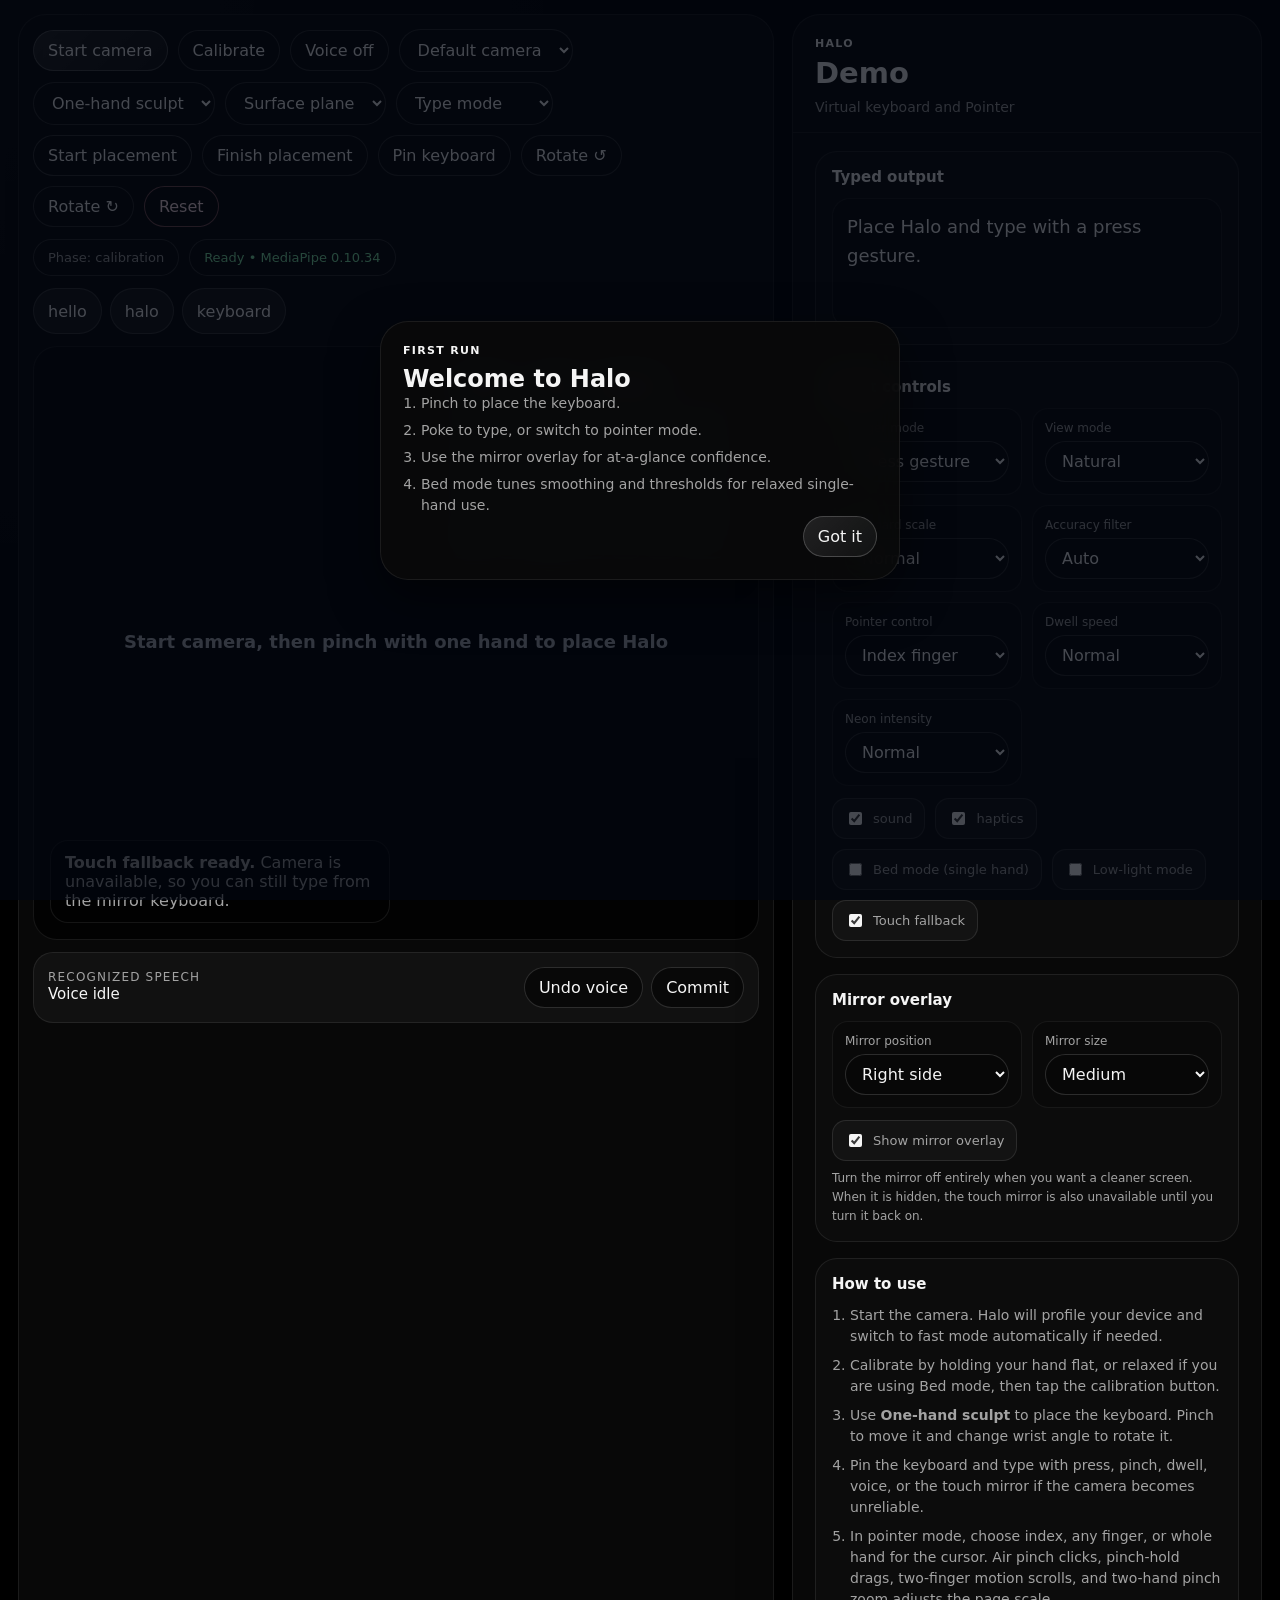
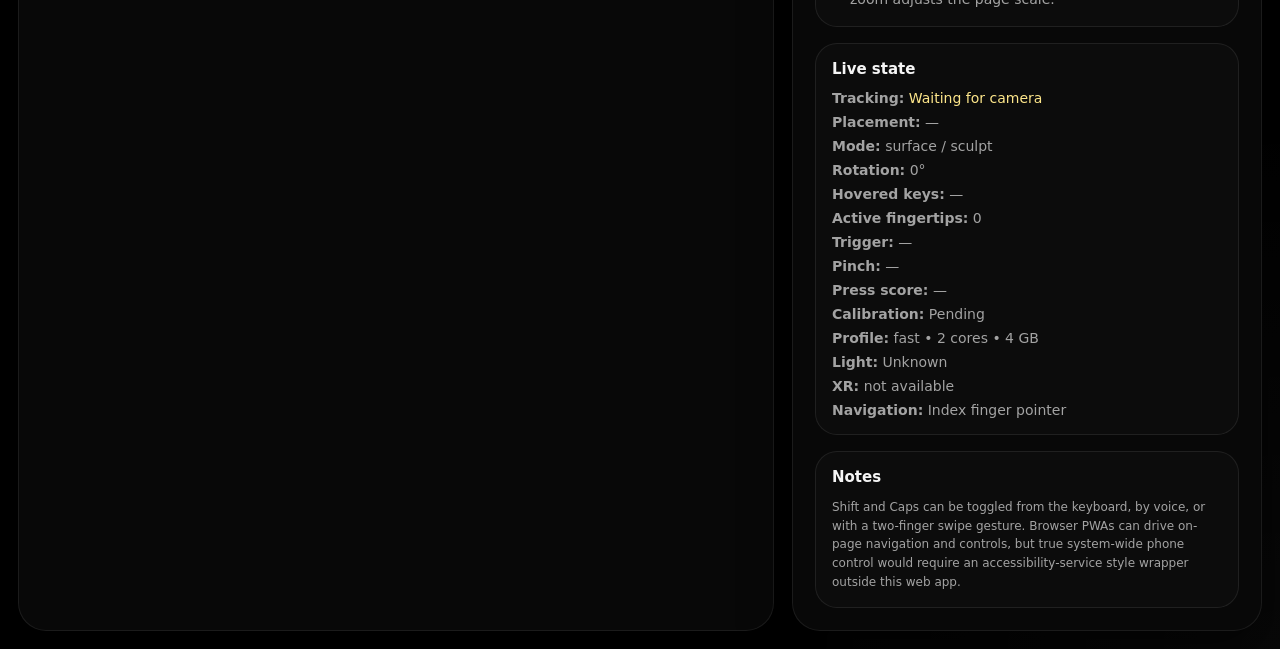
<file: index.html>
<!DOCTYPE html>
<html lang="en">
<head>
  <meta charset="UTF-8" />
  <meta name="viewport" content="width=device-width, initial-scale=1.0, viewport-fit=cover" />
  <meta name="theme-color" content="#000000" />
  <meta name="apple-mobile-web-app-capable" content="yes" />
  <meta name="apple-mobile-web-app-status-bar-style" content="black-translucent" />
  <title>Project Halo</title>
  <link rel="manifest" href="./manifest.webmanifest" />
  <link rel="icon" href="./icons/icon-192.png" />
  <link rel="apple-touch-icon" href="./icons/icon-192.png" />
  <link rel="stylesheet" href="./styles.css" />
</head>
<body>
  <div class="app">
    <section class="stage panel glass">
      <div class="toolbar">
        <div class="toolbar-group wrap">
          <button id="startCameraBtn" class="primary">Start camera</button>
          <button id="recalibrateBtn">Calibrate</button>
          <button id="installBtn" hidden>Install app</button>
          <button id="voiceToggleBtn">Voice off</button>
          <select id="cameraSelect"><option value="">Default camera</option></select>
          <select id="placementMode">
            <option value="sculpt" selected>One-hand sculpt</option>
            <option value="rectangle">Rectangle trace</option>
          </select>
          <select id="anchorMode">
            <option value="surface" selected>Surface plane</option>
            <option value="air">Air mode</option>
          </select>
          <select id="interactionMode">
            <option value="type" selected>Type mode</option>
            <option value="pointer">Pointer mode</option>
          </select>
          <button id="drawBtn" class="secondary">Start placement</button>
          <button id="finishBtn">Finish placement</button>
          <button id="pinBtn">Pin keyboard</button>
          <button id="rotateLeftBtn">Rotate ↺</button>
          <button id="rotateRightBtn">Rotate ↻</button>
          <button id="resetBtn" class="danger">Reset</button>
        </div>
        <div class="toolbar-group">
          <span id="phaseBadge" class="pill">Phase: calibration</span>
          <span id="statusBadge" class="pill">Camera idle</span>
        </div>
      </div>

      <div class="suggestion-bar" id="suggestionBar"></div>

      <div class="viewport" id="viewport">
        <video id="video" autoplay playsinline muted></video>
        <canvas id="overlay"></canvas>
        <canvas id="mirrorOverlay" class="mirror-overlay right medium"></canvas>
        <div id="touchFallback" class="touch-fallback hidden">
          <div>
            <strong>Touch fallback ready.</strong>
            <span>Camera is unavailable, so you can still type from the mirror keyboard.</span>
          </div>
        </div>
      </div>

      <div class="voice-strip panel-subtle">
        <div>
          <div class="meta-label">Recognized speech</div>
          <div id="voiceTranscript" class="voice-text">Voice idle</div>
        </div>
        <div class="row gap-sm">
          <button id="voiceUndoBtn">Undo voice</button>
          <button id="voiceCommitBtn">Commit</button>
        </div>
      </div>

      <div id="toastHost" class="toast-host" aria-live="polite"></div>
    </section>

    <aside class="panel glass sidebar">
      <div class="panel-header">
        <div class="eyebrow">Halo</div>
        <h1>Demo</h1>
        <p class="sub">Virtual keyboard and Pointer</p>
      </div>
      <div class="panel-body">
        <section class="card">
          <h2>Typed output</h2>
          <div id="output" class="output"></div>
        </section>

        <section class="card">
          <h2>Input controls</h2>
          <div class="metrics">
            <div class="metric">
              <div class="metric-label">Trigger mode</div>
              <select id="selectionMode">
                <option value="press" selected>Press gesture</option>
                <option value="pinch">Pinch</option>
                <option value="dwell">Dwell</option>
                <option value="hybrid">Hybrid</option>
              </select>
            </div>
            <div class="metric">
              <div class="metric-label">View mode</div>
              <select id="mirrorMode">
                <option value="natural" selected>Natural</option>
                <option value="selfie">Selfie</option>
                <option value="raw">Raw</option>
              </select>
            </div>
            <div class="metric">
              <div class="metric-label">Keyboard scale</div>
              <select id="scaleMode">
                <option value="0.9">Compact</option>
                <option value="1" selected>Normal</option>
                <option value="1.22">Large</option>
                <option value="1.42">XL</option>
              </select>
            </div>
            <div class="metric">
              <div class="metric-label">Accuracy filter</div>
              <select id="accuracyMode">
                <option value="auto" selected>Auto</option>
                <option value="fast">Fast</option>
                <option value="balanced">Balanced</option>
                <option value="stable">Stable</option>
                <option value="bed">Bed mode tuned</option>
              </select>
            </div>
            <div class="metric">
              <div class="metric-label">Pointer control</div>
              <select id="pointerSourceMode">
                <option value="index" selected>Index finger</option>
                <option value="onefinger">Any finger</option>
                <option value="wholehand">Whole hand</option>
              </select>
            </div>
            <div class="metric">
              <div class="metric-label">Dwell speed</div>
              <select id="dwellMode">
                <option value="760">Slow</option>
                <option value="520" selected>Normal</option>
                <option value="320">Fast</option>
              </select>
            </div>
            <div class="metric">
              <div class="metric-label">Neon intensity</div>
              <select id="neonMode">
                <option value="0.75">Soft</option>
                <option value="1" selected>Normal</option>
                <option value="1.35">Bright</option>
                <option value="1.6">Low-light</option>
              </select>
            </div>
          </div>
          <div class="toggle-row">
            <label class="toggle-chip"><input id="soundToggle" type="checkbox" checked /> sound</label>
            <label class="toggle-chip"><input id="vibrationToggle" type="checkbox" checked /> haptics</label>
            <label class="toggle-chip"><input id="bedModeToggle" type="checkbox" /> Bed mode (single hand)</label>
            <label class="toggle-chip"><input id="lowLightToggle" type="checkbox" /> Low-light mode</label>
            <label class="toggle-chip"><input id="touchFallbackToggle" type="checkbox" checked /> Touch fallback</label>
          </div>
        </section>

        <section class="card">
          <h2>Mirror overlay</h2>
          <div class="metrics">
            <div class="metric">
              <div class="metric-label">Mirror position</div>
              <select id="mirrorDockMode">
                <option value="right" selected>Right side</option>
                <option value="left">Left side</option>
                <option value="bottom">Bottom bar</option>
              </select>
            </div>
            <div class="metric">
              <div class="metric-label">Mirror size</div>
              <select id="mirrorSizeMode">
                <option value="small">Small</option>
                <option value="medium" selected>Medium</option>
                <option value="large">Large</option>
              </select>
            </div>
          </div>
          <div class="toggle-row compact-top">
            <label class="toggle-chip"><input id="mirrorEnabledToggle" type="checkbox" checked /> Show mirror overlay</label>
          </div>
          <p class="small">Turn the mirror off entirely when you want a cleaner screen. When it is hidden, the touch mirror is also unavailable until you turn it back on.</p>
        </section>

        <section class="card">
          <h2>How to use</h2>
          <ol class="list">
            <li>Start the camera. Halo will profile your device and switch to fast mode automatically if needed.</li>
            <li>Calibrate by holding your hand flat, or relaxed if you are using Bed mode, then tap the calibration button.</li>
            <li>Use <strong>One-hand sculpt</strong> to place the keyboard. Pinch to move it and change wrist angle to rotate it.</li>
            <li>Pin the keyboard and type with press, pinch, dwell, voice, or the touch mirror if the camera becomes unreliable.</li>
            <li>In pointer mode, choose index, any finger, or whole hand for the cursor. Air pinch clicks, pinch-hold drags, two-finger motion scrolls, and two-hand pinch zoom adjusts the page scale.</li>
          </ol>
        </section>

        <section class="card">
          <h2>Live state</h2>
          <div class="legend">
            <div><strong>Tracking:</strong> <span id="trackingText" class="warn">Waiting for camera</span></div>
            <div><strong>Placement:</strong> <span id="shapeText">—</span></div>
            <div><strong>Mode:</strong> <span id="modeText">surface / sculpt</span></div>
            <div><strong>Rotation:</strong> <span id="rotationText">0°</span></div>
            <div><strong>Hovered keys:</strong> <span id="hoveredText">—</span></div>
            <div><strong>Active fingertips:</strong> <span id="fingertipsText">0</span></div>
            <div><strong>Trigger:</strong> <span id="triggerText">—</span></div>
            <div><strong>Pinch:</strong> <span id="pinchText">—</span></div>
            <div><strong>Press score:</strong> <span id="pressText">—</span></div>
            <div><strong>Calibration:</strong> <span id="calibrationText">Pending</span></div>
            <div><strong>Profile:</strong> <span id="profileText">Unknown</span></div>
            <div><strong>Light:</strong> <span id="lightText">Unknown</span></div>
            <div><strong>XR:</strong> <span id="xrText">Checking</span></div>
            <div><strong>Navigation:</strong> <span id="pointerText">Index finger pointer</span></div>
          </div>
        </section>

        <section class="card">
          <h2>Notes</h2>
          <p class="small">Shift and Caps can be toggled from the keyboard, by voice, or with a two-finger swipe gesture. Browser PWAs can drive on-page navigation and controls, but true system-wide phone control would require an accessibility-service style wrapper outside this web app.</p>
        </section>
      </div>
    </aside>
  </div>

  <div id="tourModal" class="modal hidden" role="dialog" aria-modal="true">
    <div class="modal-card glass">
      <div class="eyebrow">First run</div>
      <h2>Welcome to Halo</h2>
      <ol class="list compact">
        <li>Pinch to place the keyboard.</li>
        <li>Poke to type, or switch to pointer mode.</li>
        <li>Use the mirror overlay for at-a-glance confidence.</li>
        <li>Bed mode tunes smoothing and thresholds for relaxed single-hand use.</li>
      </ol>
      <div class="row end gap-sm">
        <button id="tourDismissBtn" class="primary">Got it</button>
      </div>
    </div>
  </div>

  <div id="calibrationModal" class="modal hidden" role="dialog" aria-modal="true">
    <div class="modal-card glass">
      <div class="eyebrow">Calibration</div>
      <h2 id="calibrationTitle">Hold your hand flat</h2>
      <p id="calibrationBody" class="sub">After the camera starts, hold your hand flat above the surface and tap capture. Halo will measure span, tilt, and depth so press thresholds and keyboard size feel more natural.</p>
      <div class="row end gap-sm">
        <button id="calibrationSkipBtn">Skip</button>
        <button id="calibrationCaptureBtn" class="primary">Capture calibration</button>
      </div>
    </div>
  </div>

  <script type="module" src="./script.js"></script>
</body>
</html>
</file>
<file: styles.css>
:root {
  --bg: #000000;
  --panel: rgba(10, 10, 10, 0.88);
  --panel-border: rgba(255, 255, 255, 0.08);
  --text: #f5f5f5;
  --muted: #a3a3a3;
  --cyan: #f5f5f5;
  --blue: #737373;
  --green: #86efac;
  --pink: #f9a8d4;
  --warn: #fde68a;
  --bad: #fda4af;
  --shadow: 0 18px 48px rgba(0, 0, 0, 0.5);
}
* { box-sizing: border-box; }
html, body {
  margin: 0;
  min-height: 100%;
  background:
    radial-gradient(circle at top left, rgba(255, 255, 255, 0.04), transparent 28%),
    radial-gradient(circle at bottom right, rgba(255, 255, 255, 0.03), transparent 24%),
    var(--bg);
  color: var(--text);
  font-family: Inter, ui-sans-serif, system-ui, -apple-system, BlinkMacSystemFont, "Segoe UI", sans-serif;
}
body.low-light {
  --panel: rgba(3, 3, 3, 0.95);
  --muted: #d4d4d4;
}
.hidden { display: none !important; }
.app {
  min-height: 100vh;
  display: grid;
  grid-template-columns: minmax(0, 1.55fr) minmax(320px, 470px);
  gap: 18px;
  padding: max(14px, env(safe-area-inset-top)) 18px max(18px, env(safe-area-inset-bottom));
}
.glass {
  border-radius: 28px;
  overflow: hidden;
  border: 1px solid var(--panel-border);
  background: var(--panel);
  backdrop-filter: blur(16px);
  box-shadow: var(--shadow);
}
.panel { display: flex; flex-direction: column; }
.panel-subtle {
  border: 1px solid rgba(255,255,255,0.08);
  background: rgba(255,255,255,0.04);
  border-radius: 20px;
}
.stage {
  min-height: 82vh;
  position: relative;
  padding: 14px;
}
.viewport {
  position: relative;
  min-height: 66vh;
  overflow: hidden;
  border-radius: 24px;
  border: 1px solid rgba(255,255,255,0.08);
  background: linear-gradient(180deg, rgba(0, 0, 0, 0.42), rgba(0, 0, 0, 0.72));
}
video, #overlay {
  position: absolute;
  inset: 0;
  width: 100%;
  height: 100%;
  object-fit: cover;
}
#overlay { pointer-events: none; }
.mirror-overlay {
  position: absolute;
  z-index: 4;
  background: rgba(0, 0, 0, 0.5);
  border: 1px solid rgba(255,255,255,0.08);
  border-radius: 20px;
  backdrop-filter: blur(10px);
  box-shadow: 0 10px 24px rgba(0, 0, 0, 0.28);
  pointer-events: auto;
}
.mirror-overlay.right { top: 18px; right: 18px; }
.mirror-overlay.left { top: 18px; left: 18px; }
.mirror-overlay.bottom { left: 50%; bottom: 16px; transform: translateX(-50%); }
.mirror-overlay.small.right, .mirror-overlay.small.left { width: 240px; height: 170px; }
.mirror-overlay.medium.right, .mirror-overlay.medium.left { width: 300px; height: 206px; }
.mirror-overlay.large.right, .mirror-overlay.large.left { width: 356px; height: 236px; }
.mirror-overlay.small.bottom { width: min(90%, 420px); height: 118px; }
.mirror-overlay.medium.bottom { width: min(92%, 540px); height: 136px; }
.mirror-overlay.large.bottom { width: min(95%, 680px); height: 156px; }
.mirror-overlay.is-hidden { display: none; pointer-events: none; }
.mirrored { transform: scaleX(-1); }
.toolbar {
  display: flex;
  justify-content: space-between;
  gap: 12px;
  flex-wrap: wrap;
  margin-bottom: 12px;
}
.toolbar-group {
  display: flex;
  gap: 10px;
  flex-wrap: wrap;
  align-items: center;
}
.wrap { max-width: calc(100% - 120px); }
button, select, .pill {
  border-radius: 999px;
  border: 1px solid rgba(255, 255, 255, 0.15);
  background: rgba(8, 8, 8, 0.92);
  color: var(--text);
  font: inherit;
}
button, select {
  padding: 10px 14px;
  transition: transform 140ms ease, border-color 140ms ease, background 140ms ease;
}
button:hover, select:hover { transform: translateY(-1px); border-color: rgba(255, 255, 255, 0.28); }
button { cursor: pointer; }
button.primary {
  background: linear-gradient(135deg, rgba(255, 255, 255, 0.1), rgba(255, 255, 255, 0.04));
  border-color: rgba(255, 255, 255, 0.2);
}
button.secondary { border-color: rgba(255, 255, 255, 0.18); }
button.danger { border-color: rgba(253, 164, 175, 0.45); color: #ffe4eb; }
.pill { padding: 10px 14px; font-size: 13px; color: var(--muted); }
.suggestion-bar {
  display: flex;
  gap: 8px;
  flex-wrap: wrap;
  margin-bottom: 12px;
  min-height: 46px;
}
.suggestion-chip {
  border-radius: 999px;
  border: 1px solid rgba(255,255,255,0.14);
  background: rgba(255,255,255,0.06);
  color: var(--text);
  padding: 10px 14px;
  cursor: pointer;
}
.touch-fallback {
  position: absolute;
  left: 16px;
  bottom: 16px;
  z-index: 3;
  padding: 12px 14px;
  border-radius: 18px;
  background: rgba(0,0,0,0.4);
  border: 1px solid rgba(255,255,255,0.08);
  display: flex;
  gap: 10px;
  max-width: min(90%, 340px);
  color: var(--muted);
}
.voice-strip {
  margin-top: 12px;
  padding: 14px;
  display: flex;
  justify-content: space-between;
  gap: 14px;
  align-items: center;
}
.meta-label {
  color: var(--muted);
  font-size: 12px;
  text-transform: uppercase;
  letter-spacing: 0.1em;
}
.voice-text { font-size: 15px; line-height: 1.45; }
.toast-host {
  position: absolute;
  right: 20px;
  bottom: 22px;
  z-index: 10;
  display: grid;
  gap: 10px;
}
.toast {
  max-width: min(88vw, 340px);
  padding: 12px 14px;
  border-radius: 16px;
  background: rgba(6, 6, 6, 0.94);
  border: 1px solid rgba(255,255,255,0.08);
  box-shadow: var(--shadow);
}
.toast.ok { border-color: rgba(134, 239, 172, 0.4); }
.toast.warn { border-color: rgba(253, 230, 138, 0.4); }
.toast.bad { border-color: rgba(253, 164, 175, 0.4); }
.sidebar { min-height: 82vh; }
.panel-header {
  padding: 22px 22px 14px;
  border-bottom: 1px solid rgba(255, 255, 255, 0.08);
}
.eyebrow {
  color: var(--cyan);
  letter-spacing: 0.12em;
  text-transform: uppercase;
  font-size: 11px;
  font-weight: 700;
  margin-bottom: 8px;
}
h1, h2 { margin: 0; }
h1 {
  margin-bottom: 8px;
  font-size: 29px;
  line-height: 1.06;
}
.sub {
  margin: 0;
  color: var(--muted);
  font-size: 14px;
  line-height: 1.55;
}
.panel-body {
  padding: 18px 22px 22px;
  display: grid;
  gap: 16px;
  overflow: auto;
  align-content: start;
}
.card {
  border-radius: 22px;
  border: 1px solid rgba(255, 255, 255, 0.08);
  background: rgba(255, 255, 255, 0.02);
  padding: 16px;
}
.card h2 {
  margin-bottom: 12px;
  font-size: 15px;
}
.output {
  min-height: 130px;
  border-radius: 18px;
  border: 1px solid rgba(255, 255, 255, 0.08);
  background: rgba(0, 0, 0, 0.46);
  padding: 14px;
  font-size: 18px;
  line-height: 1.6;
  white-space: pre-wrap;
  overflow-wrap: anywhere;
}
.metrics {
  display: grid;
  grid-template-columns: repeat(2, minmax(0, 1fr));
  gap: 10px;
}
.metric {
  border-radius: 16px;
  padding: 12px;
  border: 1px solid rgba(255, 255, 255, 0.06);
  background: rgba(0, 0, 0, 0.2);
}
.metric-label {
  color: var(--muted);
  font-size: 12px;
  margin-bottom: 6px;
}
.metric select {
  width: 100%;
  padding: 9px 12px;
  background: rgba(8, 8, 8, 0.92);
}
.legend {
  display: grid;
  gap: 8px;
  color: var(--muted);
  font-size: 14px;
}
.list {
  margin: 0;
  padding-left: 18px;
  color: var(--muted);
  display: grid;
  gap: 8px;
  font-size: 14px;
  line-height: 1.5;
}
.list.compact { gap: 6px; }
.small {
  color: var(--muted);
  font-size: 12px;
  line-height: 1.55;
  margin: 8px 0 0;
}
.compact-top { margin-top: 12px; }
.toggle-row {
  display: flex;
  gap: 10px;
  flex-wrap: wrap;
  margin-top: 12px;
}
.toggle-chip {
  display: inline-flex;
  align-items: center;
  gap: 8px;
  padding: 10px 12px;
  border: 1px solid rgba(255,255,255,0.1);
  border-radius: 14px;
  background: rgba(255,255,255,0.03);
  font-size: 13px;
  color: var(--muted);
}
.toggle-chip input { accent-color: var(--cyan); }
.ok { color: var(--green); }
.warn { color: var(--warn); }
.bad { color: var(--bad); }
.row { display: flex; align-items: center; }
.row.end { justify-content: flex-end; }
.gap-sm { gap: 8px; }
.modal {
  position: fixed;
  inset: 0;
  background: rgba(2, 6, 16, 0.72);
  display: grid;
  place-items: center;
  z-index: 30;
  padding: 18px;
}
.modal-card {
  width: min(92vw, 520px);
  padding: 22px;
  border-radius: 28px;
}
@media (max-width: 1160px) {
  .app { grid-template-columns: 1fr; }
  .stage, .sidebar { min-height: auto; }
}
@media (max-width: 760px) {
  .app { padding: max(10px, env(safe-area-inset-top)) 10px max(12px, env(safe-area-inset-bottom)); gap: 10px; }
  .stage { padding: 10px; min-height: 60vh; }
  .viewport { min-height: 56vh; }
  .toolbar { margin-bottom: 10px; }
  .wrap { max-width: 100%; }
  .voice-strip { flex-direction: column; align-items: stretch; }
  .metrics { grid-template-columns: 1fr; }
  .mirror-overlay.small.right, .mirror-overlay.small.left,
  .mirror-overlay.medium.right, .mirror-overlay.medium.left,
  .mirror-overlay.large.right, .mirror-overlay.large.left {
    width: 46vw;
    height: 31vw;
    max-width: 320px;
    max-height: 220px;
  }
}
</file>
